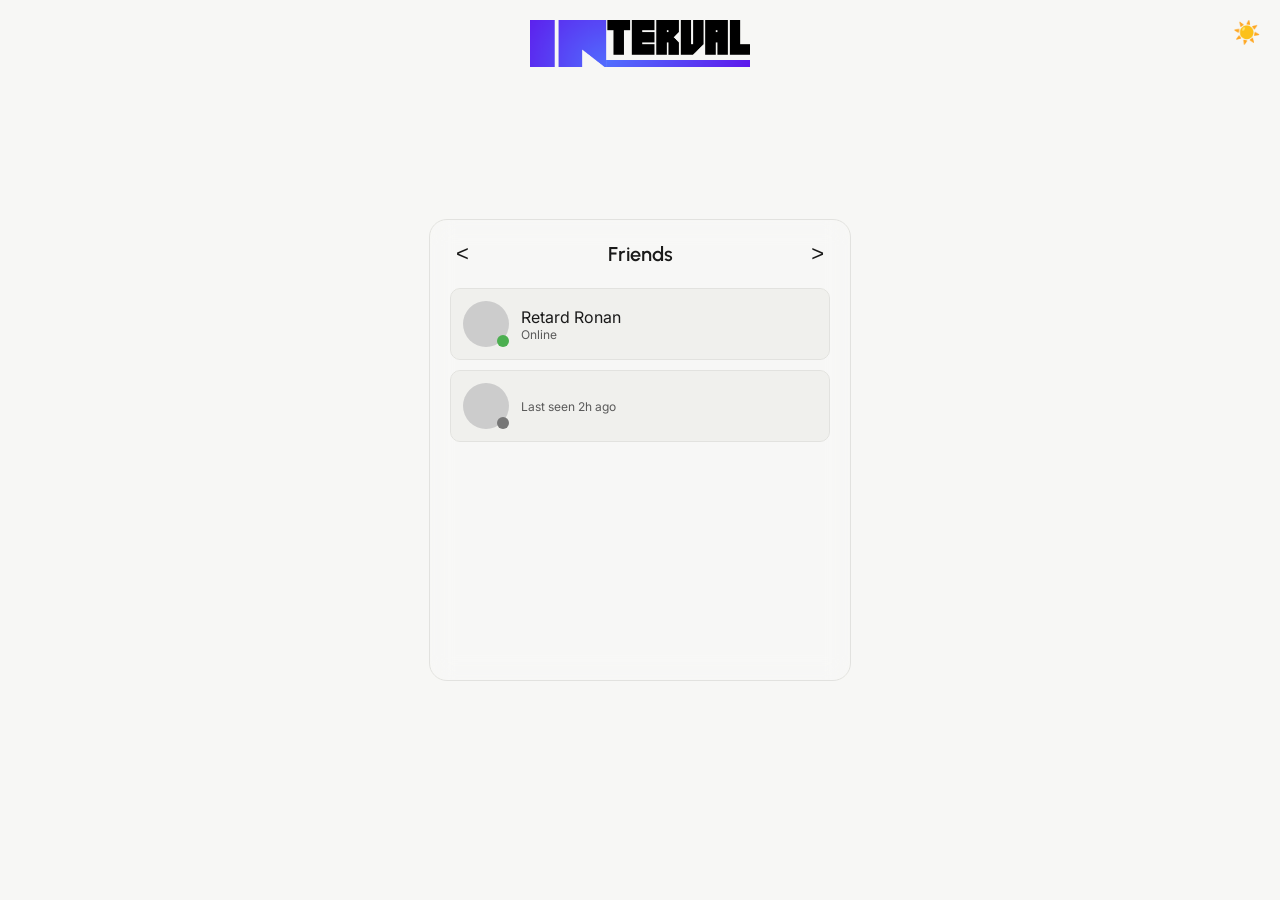
<file: index.html>
<!DOCTYPE html>
<html data-theme="light">
<head>
  <meta charset="UTF-8">
  <title>Interval - Home</title>

  <!-- styles -->
  <link rel="stylesheet" href="homestyle.css">

  <!-- UI script -->
  <script src="homescriptUI.js" defer></script>
</head>

<body>

<!-- splash screen -->
<div id="splash-screen">
  <img id="splash-logo" alt="Interval Logo">
</div>

<!-- background shapes -->
<div class="background-shapes"></div>

<!-- theme toggle -->
<button id="theme-toggle" class="theme-toggle">
  <span>☀️</span>
</button>

<!-- top logo -->
<div class="top-logo">
  <img id="home-logo" alt="Interval Logo">
</div>

<!-- main wrapper -->
<div class="center-wrapper">

  <!-- friends menu -->
  <div class="friends-menu">

      <!-- switcher -->
      <div class="switcher">
          <button id="prevBtn" class="arrow">&lt;</button>
          <div id="switchTitle">Friends</div>
          <button id="nextBtn" class="arrow">&gt;</button>
      </div>

      <!-- content panels -->
      <div class="content">

          <!-- friends panel -->
          <div class="panel" id="friendsPanel">

              <div class="friend">
                  <div class="pfp online"></div>
                  <div class="info">
                      <p class="name">Retard Ronan</p>
                      <p class="status">Online</p>
                  </div>
              </div>

              <div class="friend">
                  <div class="pfp offline"></div>
                  <div class="info">
                      <p class="name"></p>
                      <p class="status">Last seen 2h ago</p>
                  </div>
              </div>
          </div>

          <!-- suggested panel -->
          <div class="panel hidden" id="suggestedPanel">

              <input type="text" placeholder="Search..." class="searchBox" style="margin-bottom: 15px;">

              <h3>Suggested Friends</h3>

              <div class="friend">
                  <div class="pfp"></div>
                  <div class="info">
                      <p class="name">Alex</p>
                      <p class="status">3 mutual friends</p>
                  </div>
                  <button class="add-btn">Add</button>
              </div>

          </div>

          <!-- requests panel -->
          <div class="panel hidden" id="requestsPanel">

              <h3>Incoming Requests</h3>

              <div class="friend">
                  <div class="pfp"></div>
                  <div class="info">
                      <p class="name">Chris</p>
                      <p class="status">Sent you a request</p>
                  </div>
                  <button class="accept">✓</button>
                  <button class="decline">✕</button>
              </div>

              <h3>Outgoing Requests</h3>

              <div class="friend">
                  <div class="pfp"></div>
                  <div class="info">
                      <p class="name">Morgan</p>
                      <p class="status">Pending...</p>
                  </div>
                  <button class="decline">Cancel</button>
              </div>

          </div>

      </div>
</file>
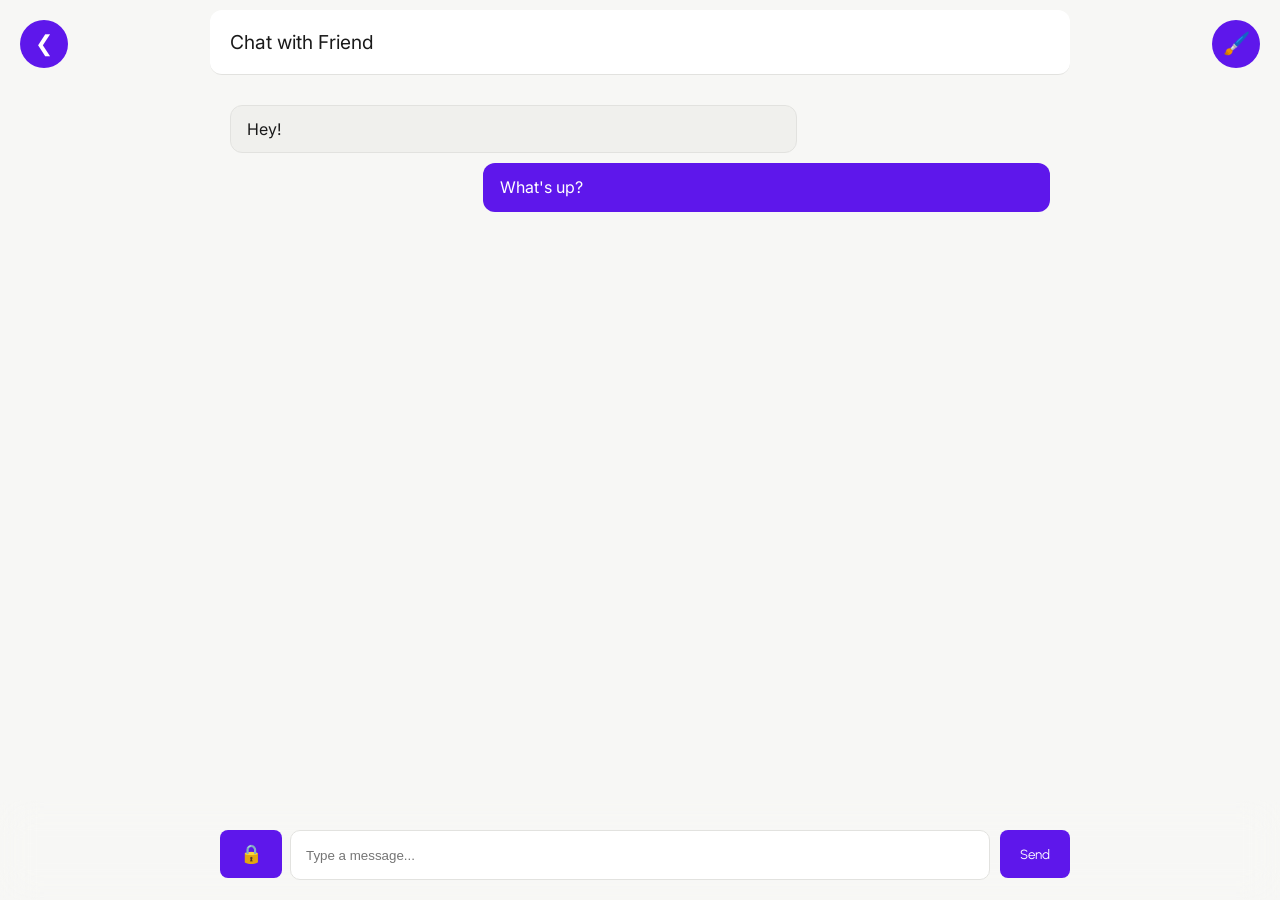
<file: chatroom.html>
<!DOCTYPE html>
<html data-theme="light">
<head>
  <meta charset="UTF-8">
  <title>Interval - Chat</title>

  <!-- external linkups -->
  <link rel="stylesheet" href="chatstyle.css">
  <script src="chatscript.js" defer></script>
</head>

<body>

<!-- PAINT BRUSH BUTTON -->
<button class="customize-toggle">🖌️</button>

<!-- FRIENDS CHEVRON BUTTON -->
<button class="friends-toggle">❮</button>

<!-- LEFT SIDEBAR -->
<div class="sidebar">
  <div class="friends-logo">
    <a href="home.html">
      <img id="friends-logo-img" src="logolight.png" alt="Interval Logo">
    </a>
  </div>

  <h2>Your Friends</h2>
  <div class="friend-item">Friend 1</div>
  <div class="friend-item">Friend 2</div>

  <h2>Common Rooms</h2>
  <div class="room-item">Room A</div>
  <div class="room-item">Room B</div>
</div>

<!-- CHAT AREA -->
<div class="chat-area">
  <div class="chat-header">Chat with Friend</div>

  <div class="messages" id="messages">
    <div class="message them">Hey!</div>
    <div class="message me">What's up?</div>
  </div>

  <!-- 🔐 PRIVACY OVERLAY -->
  <div class="privacy-overlay" id="privacyOverlay"></div>

  <!-- ⭐ CHAT TOOLS: WORD BANK + QUICK WORDS BAR -->
  <div class="chat-tools">
    <!-- Word bank toggle (ᐱ) -->
    <button class="wordbank-toggle" id="wordbankToggle" aria-label="Toggle word bank">
      ᐱ
    </button>

    <!-- Quick words bar (always visible) -->
    <div class="quick-words-bar" id="quickWordsBar">
      <!-- Initial favourites (JS can later manage this) -->
      <button class="quick-word">idk</button>
      <button class="quick-word">u</button>
      <button class="quick-word">ur</button>
      <button class="quick-word">wtf</button>
      <button class="quick-word">fr</button>
      <button class="quick-word">bro</button>
      <!-- Emoji favourites trigger -->
      <button class="quick-word emoji-trigger" id="emojiTrigger">😊</button>
    </div>

    <!-- Word bank / emoji bank menu (hidden by default, content swapped by JS) -->
    <div class="wordbank-menu" id="wordbankMenu">
  <div class="menu-item">Menu is working ✔</div>
  <div class="menu-item">Auto‑Blur (coming soon)</div>
  <div class="menu-item">Add Favourite Word</div>
  <div class="menu-item">Add Favourite Emoji</div>
</div>

  </div>

  <div class="input-bar">
  <!-- 🔐 PRIVACY TOGGLE BUTTON -->
  <button id="privacyToggle" class="privacy-btn">🔒</button>

  <input id="msgInput" placeholder="Type a message...">

  <!-- ✅ FIXED SEND BUTTON -->
  <button id="sendBtn">Send</button>
</div>

<div class="customize-panel">
  <h1>Customize Chat</h1>

  <h3>Themes</h3>
  <select id="themeSelect">
    <option value="light">Light</option>
    <option value="dark">Dark</option>
  </select>

  <h3>Asset Colour</h3>

  <div class="color-picker">
    <div class="color-preview" id="colorPreview"></div>
    <div class="color-panel" id="colorPanel">
      <input type="range" id="hueSlider" min="0" max="360">
      <div class="satbright" id="satBright"></div>
    </div>
  </div>

  <h3>Asset Colour From Wallpaper</h3>

  <button id="eyedropperButton" class="eyedropper-btn no-brand">
    Eyedrop An Asset Colour
  </button>

  <h3>Wallpapers</h3>
  <h4>Preset Wallpapers</h4>
  <div class="wallpaper-section">
    <div class="wallpaper-grid" id="wallpaperGrid">
      <!-- Solid & gradient options (unchanged) -->
      <div class="wallpaper-option" data-wall="solid-purple" style="background:#5e17eb;"></div>
      <div class="wallpaper-option" data-wall="solid-blue" style="background:#5170ff;"></div>
      <div class="wallpaper-option" data-wall="solid-black" style="background:#000;"></div>
      <div class="wallpaper-option" data-wall="solid-white" style="background:#fff; border:1px solid #ccc;"></div>
      <div class="wallpaper-option" data-wall="solid-grey" style="background:#888;"></div>
      <div class="wallpaper-option" data-wall="solid-red" style="background:#d8183c;"></div>
      <div class="wallpaper-option" data-wall="solid-orange" style="background:#ff7a00;"></div>
      <div class="wallpaper-option" data-wall="solid-cyan" style="background:#00eaff;"></div>
      <div class="wallpaper-option" data-wall="solid-green" style="background:#00c853;"></div>
      <div class="wallpaper-option" data-wall="solid-pink" style="background:#ff7eb3;"></div>
      <div class="wallpaper-option" data-wall="solid-gold" style="background:#ffcc00;"></div>

      <div class="wallpaper-option" data-wall="grad-purple-blue" style="background:linear-gradient(135deg,#5e17eb,#5170ff);"></div>
      <div class="wallpaper-option" data-wall="grad-blue-cyan" style="background:linear-gradient(135deg,#5170ff,#00eaff);"></div>
      <div class="wallpaper-option" data-wall="grad-pink-purple" style="background:linear-gradient(135deg,#ff7eb3,#5e17eb);"></div>
      <div class="wallpaper-option" data-wall="grad-sunset" style="background:linear-gradient(135deg,#ff9a3c,#ff5470,#d100d1);"></div>
      <div class="wallpaper-option" data-wall="grad-ocean" style="background:linear-gradient(135deg,#0061ff,#60efff);"></div>
      <div class="wallpaper-option" data-wall="grad-forest" style="background:linear-gradient(135deg,#0f9b0f,#000000);"></div>
      <div class="wallpaper-option" data-wall="grad-candy" style="background:linear-gradient(135deg,#ff9a9e,#fad0c4);"></div>
      <div class="wallpaper-option" data-wall="grad-fire" style="background:linear-gradient(135deg,#ff4e00,#ec9f05);"></div>
      <div class="wallpaper-option" data-wall="grad-midnight" style="background:linear-gradient(135deg,#232526,#414345);"></div>
      <div class="wallpaper-option" data-wall="grad-neon" style="background:linear-gradient(135deg,#00f5ff,#5e17eb);"></div>
    </div>
  </div>

  <h3>Upload Wallpaper</h3>
  <div class="image-upload-section">
    <label class="upload-label" for="wallpaperUpload">Upload Wallpaper</label>
    <input type="file" id="wallpaperUpload" accept="image/*">
  </div>

  <h4>Background shapes</h4>
  <select id="toggleShapes">
    <option value="true">On</option>
    <option value="false">Off</option>
  </select>

  <h4>Font Settings</h4>
  <h4>Fonts</h4>
  <select id="fontFamily">
    <option value="system-ui, sans-serif">System Default</option>
    <option value="Segoe UI">Segoe UI</option>
    <option value="-apple-system, BlinkMacSystemFont">San Francisco (Apple)</option>
    <option value="'Helvetica Neue'">Helvetica Neue</option>
    <option value="Arial">Arial</option>
    <option value="Inter">Inter</option>
    <option value="Roboto">Roboto</option>
    <option value="'Open Sans'">Open Sans</option>
    <option value="Lato">Lato</option>
    <option value="'Noto Sans'">Noto Sans</option>
    <option value="'Source Sans Pro'">Source Sans Pro</option>
    <option value="'Work Sans'">Work Sans</option>
    <option value="'IBM Plex Sans'">IBM Plex Sans</option>
    <option value="Nunito">Nunito</option>
    <option value="Quicksand">Quicksand</option>
    <option value="Rubik">Rubik</option>
    <option value="Poppins">Poppins</option>
    <option value="Mulish">Mulish</option>
    <option value="Montserrat">Montserrat</option>
    <option value="Ubuntu">Ubuntu</option>
    <option value="Manrope">Manrope</option>
    <option value="'Titillium Web'">Titillium Web</option>
    <option value="'Comic Sans MS', 'Comic Sans', cursive">Comic Sans</option>
  </select>

  <h4>Font Size</h4>
  <input type="range" id="fontSize" min="12" max="26" value="16">

  <h4>Reset Settings</h4>

  <button id="resetDefaults" style="
    width: 100%;
    padding: 10px;
    margin-top: 10px;
    background: #d8183c;
    color: white;
    border: none;
    border-radius: 8px;
    cursor: pointer;
  ">
    Reset to Default
  </button>
</div>

<div class="background-shapes"></div>
<div class="page-bottom-blur"></div>

<div id="eyedropperOverlay" style="
  position: fixed;
  top: 0; left: 0;
  width: 100vw; height: 100vh;
  display: none;
  cursor: crosshair;
  z-index: 999999;">
</div>

</body>
</html>
</file>
<file: homestyle.css>
/* =========================================================
   INTERVAL BRAND FONT IMPORTS
========================================================= */
@import url('https://fonts.googleapis.com/css2?family=Urbanist:wght@400;500;600;700;800;900&family=Inter:wght@300;400;500;600&display=swap');


/* =========================================================
   THEME VARIABLES
========================================================= */
:root {
  --bg: #F7F7F5;
  --surface: #FFFFFF;
  --surface-alt: #F0F0ED;

  --text-primary: #1A1A1A;
  --text-secondary: #5A5A5A;

  --accent: #5e17eb;
  --accent-hover: #5170ff;

  --border: #E2E2DF;

  --font-heading: 'Urbanist', system-ui, sans-serif;
  --font-body: 'Inter', system-ui, sans-serif;
}

[data-theme="dark"] {
  --bg: #0f1115;
  --surface: #1A1D22;
  --surface-alt: #16181C;

  --text-primary: #F2F2F2;
  --text-secondary: #A8A8A8;

  --accent: rgb(94, 23, 235);
  --accent-hover: #6495ED;

  --border: #2A2D33;
}

/* =========================================================
   GLOBAL PAGE LAYOUT
========================================================= */
body {
    margin: 0;
    padding: 0;
    background: var(--bg); /* FIXED: dark mode no longer white */
}


/* =========================================================
   CENTER WRAPPER
========================================================= */
.center-wrapper {
    width: 100vw;
    height: 100vh;
    display: flex;
    justify-content: center;
    align-items: center;
    background: transparent;
}


/* =========================================================
   FRIENDS MENU (MAIN PANEL)
========================================================= */
.friends-menu {
    width: 380px;
    height: 420px;
    background: var(--surface);
    border-radius: 14px;
    padding: 20px;
    color: var(--text-primary);
    display: flex;
    flex-direction: column;
    gap: 20px;
    font-family: var(--font-body);
    overflow: hidden;
    border: 1px solid var(--border);
}


/* =========================================================
   SWITCHER (Friends / Suggested / Requests)
========================================================= */
.switcher {
    display: flex;
    align-items: center;
    justify-content: space-between;
    font-size: 20px;
    font-weight: 600;
    font-family: var(--font-heading);
    color: var(--text-primary);
}

.arrow {
    background: none;
    border: none;
    color: var(--text-primary);
    font-size: 22px;
    cursor: pointer;
    transition: transform 0.15s ease, color 0.15s ease;
}

.arrow:hover {
    color: var(--accent);
}

.arrow:active {
    transform: scale(0.8);
}

#switchTitle {
    flex: 1;
    text-align: center;
}


/* =========================================================
   CONTENT AREA + PANELS
========================================================= */
.content {
    flex: 1;
    overflow-y: auto;
    position: relative;
}

.panel {
    animation: fadeIn 0.25s ease, slideUp 0.25s ease;
}

.hidden {
    display: none;
}


/* =========================================================
   FRIEND ROWS
========================================================= */
.friend {
    display: flex;
    align-items: center;
    background: var(--surface-alt);
    padding: 12px;
    border-radius: 10px;
    margin-bottom: 10px;
    gap: 12px;
    border: 1px solid var(--border);
}

.pfp {
    width: 46px;
    height: 46px;
    border-radius: 50%;
    background: #ccc;
    position: relative;
}

.online::after {
    content: "";
    width: 12px;
    height: 12px;
    background: #4caf50;
    border-radius: 50%;
    position: absolute;
    bottom: 0;
    right: 0;
}

.offline::after {
    content: "";
    width: 12px;
    height: 12px;
    background: #777;
    border-radius: 50%;
    position: absolute;
    bottom: 0;
    right: 0;
}

.info .name {
    font-size: 16px;
    margin: 0;
    color: var(--text-primary);
}

.info .status {
    font-size: 12px;
    color: var(--text-secondary);
    margin: 0;
}


/* =========================================================
   BUTTONS
========================================================= */
.add-btn, .accept, .decline {
    padding: 6px 10px;
    border: none;
    border-radius: 6px;
    cursor: pointer;
    font-family: var(--font-body);
}

.add-btn {
    background: var(--accent);
    color: white;
}

.add-btn:hover {
    background: var(--accent-hover);
}

.accept {
    background: #4caf50;
    color: white;
}

.decline {
    background: #d9534f;
    color: white;
}


/* =========================================================
   SEARCH BOX
========================================================= */
.searchBox {
    width: 100%;
    padding: 10px;
    border-radius: 8px;
    border: 1px solid var(--border);
    outline: none;
    background: var(--surface);
    color: var(--text-primary);
}


/* =========================================================
   THEME TOGGLE BUTTON
========================================================= */
.theme-toggle {
    position: absolute;
    top: 20px;
    right: 20px;

    background: none;
    border: none;
    outline: none;

    padding: 0;
    margin: 0;

    font-size: 22px;
    cursor: pointer;
    color: var(--text-primary);

    transition: color 0.2s ease, transform 0.15s ease;
}

.theme-toggle:hover {
    color: var(--accent);
}

.theme-toggle:active {
    transform: scale(0.85);
}


/* =========================================================
   ANIMATIONS
========================================================= */
@keyframes fadeIn {
    from { opacity: 0 }
    to { opacity: 1 }
}

@keyframes slideUp {
    from { transform: translateY(10px) }
    to { transform: translateY(0) }
}


/* =========================================================
   FALLING SHAPES BACKGROUND (MATCHES CHAT PAGE)
========================================================= */
.background-shapes {
  position: fixed;
  top: 0;
  left: 0;
  width: 100%;
  height: 100%;
  overflow: hidden;
  z-index: -1;
  pointer-events: none;
  background: transparent; /* FIXED */
}

.shape {
  position: absolute;
  top: -10vh;
  width: 40px;
  height: 40px;
  background: var(--accent);
  opacity: 0.25;
  border-radius: 8px;
  animation: fall var(--duration, 10s) linear infinite;
}

@keyframes fall {
  0% { transform: translateY(-10vh) rotate(0deg); }
  100% { transform: translateY(110vh) rotate(360deg); }
}

/* =========================================================
   SPLASH SCREEN
========================================================= */
#splash-screen {
  position: fixed;
  inset: 0;
  background: var(--bg);
  display: flex;
  justify-content: center;
  align-items: center;
  z-index: 999999;
  opacity: 1;
  pointer-events: none;
  animation: splashFadeOut 0.6s ease forwards;
  animation-delay: 1.2s; /* how long splash stays visible */
}

#splash-logo {
  width: 300px;
  height: auto;
  opacity: 0;
  animation: splashLogoFade 0.6s ease forwards,
             splashPulse 1.2s ease-in-out infinite;
}

/* Logo fade-in */
@keyframes splashLogoFade {
  from { opacity: 0; transform: scale(0.85); }
  to   { opacity: 1; transform: scale(1); }
}

/* Glow pulse */
@keyframes splashPulse {
  0%   { filter: drop-shadow(0 0 0px var(--accent)); }
  50%  { filter: drop-shadow(0 0 18px var(--accent)); }
  100% { filter: drop-shadow(0 0 0px var(--accent)); }
}

/* Fade-out of whole splash */
@keyframes splashFadeOut {
  to { opacity: 0; visibility: hidden; }
}

/*===========================================================
TOP OF HOME PAGE LOGO (NOT SPLAH)
=============================================================*/

.top-logo {
  position: absolute;
  top: 20px;
  left: 50%;
  transform: translateX(-50%);
  z-index: 10;
}

#home-logo {
  width: 220px;
  height: auto;
  user-select: none;
  pointer-events: none;
}

#home-logo {
  opacity: 0;
  animation: fadeIn 0.4s ease forwards;
}

@keyframes fadeIn {
  to { opacity: 1; }
}

/* Base friends menu styling */
.friends-menu {
  background: rgba(255, 255, 255, 0.1);
  backdrop-filter: blur(12px);
  border-radius: 18px;
  padding: 20px;

  /* animated glow + colour pulse */
  animation: brandPulse 4s ease-in-out infinite;
}

/* Glow that pulses AND shifts between brand blue and brand purple */
@keyframes brandPulse {
  0% {
    /* Outer glow (blue) + Inner glow (blue) */
    box-shadow:
      0 0 18px rgba(81, 112, 255, 0.45),   /* outer blue */
      inset 0 0 12px rgba(81, 112, 255, 0.25); /* inner blue */
  }

  50% {
    /* Outer glow (purple) + Inner glow (purple) */
    box-shadow:
      0 0 26px rgba(94, 23, 235, 0.55),    /* outer purple */
      inset 0 0 16px rgba(94, 23, 235, 0.35); /* inner purple */
  }

  100% {
    /* Back to blue */
    box-shadow:
      0 0 18px rgba(81, 112, 255, 0.45),
      inset 0 0 12px rgba(81, 112, 255, 0.25);
  }
}
</file>
<file: chatstyle.css>
/* =========================================================
   IMPORTS — INTERVAL BRAND TYPEOGRAPHY 
========================================================= */
@import url('https://fonts.googleapis.com/css2?family=Urbanist:wght@400;500;600;700;800;900&family=Inter:wght@300;400;500;600&display=swap');

/* =========================================================
   IMPORTS - CHAT CUSTIMIZATION 
========================================================= */
@import url('https://fonts.googleapis.com/css2?family=Inter:wght@300;400;500;600&family=Roboto:wght@300;400;500;700&family=Open+Sans:wght@300;400;600;700&family=Lato:wght@300;400;700&family=Noto+Sans:wght@300;400;600;700&family=Source+Sans+Pro:wght@300;400;600;700&family=Work+Sans:wght@300;400;500;600&family=IBM+Plex+Sans:wght@300;400;500;600&family=Nunito:wght@300;400;600;700&family=Quicksand:wght@300;400;600;700&family=Rubik:wght@300;400;500;600&family=Poppins:wght@300;400;500;600&family=Mulish:wght@300;400;500;600&family=Montserrat:wght@300;400;500;600&family=Ubuntu:wght@300;400;500;700&family=Manrope:wght@300;400;500;600&family=Titillium+Web:wght@300;400;600;700&display=swap');

/* =========================================================
   THEME VARIABLES
========================================================= */

:root {
  --bg: #F7F7F5;
  --surface: #FFFFFF;
  --surface-alt: #F0F0ED;

  --text-primary: #1A1A1A;
  --text-secondary: #5A5A5A;

  --accent: #5e17eb;
  --accent-hover: #5170ff;

  --border: #E2E2DF;

  --bubble-me: var(--accent);
  --bubble-them: var(--surface-alt);

  --bubble-radius: 12px;
  --bubble-padding: 12px 16px;
  --bubble-max-width: 65%;

  --input-bg: var(--surface);
  --input-radius: 10px;
  --input-height: 48px;

  --sidebar-width: 260px;
  --customize-width: 260px;

  /* Typography */
  --font-heading: 'Urbanist', system-ui, sans-serif;
  --font-body: 'Inter', system-ui, sans-serif;

  --brand-font: var(--font-heading);
  --chat-font: var(--font-body);

  --chat-font-size: 16px;
}

[data-theme="dark"] {
  --bg: #0f1115;
  --surface: #1A1D22;
  --surface-alt: #16181C;

  --text-primary: #F2F2F2;
  --text-secondary: #A8A8A8;

  --accent: rgb(94, 23, 235);
  --accent-hover: #6495ED;

  --border: #2A2D33;

  --bubble-me: var(--accent);
  --bubble-them: var(--surface-alt);

  --input-bg: var(--surface);
}

/* =========================================================
   TYPOGRAPHY SYSTEM — INTERVAL BRANDING
========================================================= */

/* Headings */
h1, h2, h3 {
  font-family: var(--font-heading);
  letter-spacing: -0.5px;
}

h1 {
  font-size: 2.4rem;
  font-weight: 900;
}

h2 {
  font-size: 1.8rem;
  font-weight: 800;
}

h3 {
  font-size: 1.4rem;
  font-weight: 700;
}

/* Small headings */
h4, h5, h6 {
  font-family: var(--font-body);
  font-weight: 600;
}

/* Paragraphs */
p {
  font-family: var(--font-body);
  font-weight: 400;
  line-height: 1.6;
  font-size: 1rem;
}

/* =========================================================
   BASE LAYOUT 
========================================================= */

body {
  margin: 0;
  background: var(--bg);
  color: var(--text-primary);
  font-family: var(--font-body);
  transition: background 0.25s ease, color 0.25s ease;

  background-attachment: fixed;
  background-repeat: no-repeat;
  background-size: cover;
  background-position: center;

  display: grid;
  grid-template-columns: 1fr;
  height: 100vh;

  overflow-x: hidden;
  position: relative;
  z-index: 1;
}

/* =========================================================
  SIDEBAR - COMMUNICATION 
========================================================= */

.sidebar {
  position: fixed;
  top: 0;
  left: -260px;
  width: var(--sidebar-width);
  height: 100vh;

  box-sizing: border-box;
  background: var(--surface);
  padding: 20px;
  border-right: 1px solid var(--border);

  overflow-y: auto;
  transition: left 0.3s ease;
  z-index: 9999;
}

.sidebar.active {
  left: 0;
}

.friend-item,
.room-item {
  background: var(--surface-alt);
  padding: 12px;
  border-radius: 10px;
  margin-bottom: 10px;
  border: 1px solid var(--border);
  cursor: pointer;
}

/* ============================================
   COMMUNICATION - Interval Logo
============================================ */

.friends-logo {
  width: 100%;
  padding: 12px 14px;
  display: flex;
  align-items: center;
}

.friends-logo img {
  width: 150px;
  height: auto;
  display: block;
  filter: none;
  transition: opacity 0.25s ease;
}

/* Light mode logo */
#friends-logo-img {
  content: url("logolight.png");
}

/* Dark mode logo */
[data-theme="dark"] #friends-logo-img {
  content: url("logodark.png");
}

/* =========================================================
   COMMUNICATION - TOGGLE BUTTON
========================================================= */

.friends-toggle {
  position: fixed;
  top: 20px;
  left: 20px;
  background: var(--accent);
  color: white;
  border: none;
  border-radius: 50%;
  width: 48px;
  height: 48px;
  font-size: 22px;
  cursor: pointer;
  display: flex;
  align-items: center;
  justify-content: center;
  transition: background 0.25s ease, opacity 0.25s ease, transform 0.2s ease, box-shadow 0.25s ease;
  z-index: 10000;
}

.friends-toggle:hover {
  opacity: 0.9;
}

.friends-toggle.hidden {
  opacity: 0 !important;
  pointer-events: none !important;
}

/* =========================================================
   SIDEPANEL - CUSTIMIZATION
========================================================= */

.customize-panel {
  position: fixed;
  top: 0;
  right: -260px;
  width: var(--customize-width);
  height: 100vh;

  box-sizing: border-box;
  background: var(--surface);
  padding: 20px;
  border-left: 1px solid var(--border);

  overflow-y: auto;
  transition: right 0.3s ease;
  z-index: 9999;
}

.customize-panel.active {
  right: 0;
}

.customize-panel input,
.customize-panel select {
  width: 100%;
  padding: 10px;
  background: var(--surface-alt);
  border: 1px solid var(--border);
  border-radius: 8px;
  color: var(--text-primary);
  margin-bottom: 12px;
}

/* =========================================================
  TOGGLE BUTTON -  CUSTOMIZE 
========================================================= */

.customize-toggle {
  position: fixed;
  top: 20px;
  right: 20px;
  background: var(--accent);
  color: white;
  border: none;
  border-radius: 50%;
  width: 48px;
  height: 48px;
  font-size: 22px;
  cursor: pointer;
  display: flex;
  align-items: center;
  justify-content: center;
  transition: background 0.25s ease, opacity 0.25s ease, transform 0.2s ease, box-shadow 0.25s ease;
  z-index: 10000;
}

.customize-toggle:hover {
  opacity: 0.9;
}

.customize-toggle.hidden {
  opacity: 0 !important;
  pointer-events: none !important;
}

/* =========================================================
   CHAT AREA 
========================================================= */

.chat-area {
  max-width: 900px;
  margin: 0 auto;
  width: 100%;
  padding: 0 20px;
  box-sizing: border-box;

  height: 100vh;
  display: flex;
  flex-direction: column;
}

.chat-header {
  background: var(--surface);
  padding: 20px;
  border-bottom: 1px solid var(--border);
  font-size: 1.2rem;
  color: var(--text-primary);
  border-radius: 12px;
  margin: 10px 0;
}

.messages {
  flex: 1;
  padding: 20px;
  overflow-y: auto;
}

/* Chat bubbles */

.message {
  max-width: var(--bubble-max-width);
  padding: var(--bubble-padding);
  border-radius: var(--bubble-radius);
  margin-bottom: 10px;
  line-height: 1.4;
  border: 1px solid var(--border);
  font-family: var(--chat-font);
  font-size: var(--chat-font-size);
}

.me {
  background: var(--bubble-me);
  color: white;
  margin-left: auto;
  border-color: transparent;
}

.them {
  background: var(--bubble-them);
  color: var(--text-primary);
}

.chat-input-wrapper {
  z-index: 9998;
}

@keyframes typewriter {
  from { max-width: 0 }
  to { max-width: 100% }
}

.typing-animate {
  display: inline-block;
  overflow: hidden;
  white-space: nowrap;
  max-width: 0; /* start collapsed */
  animation: typewriter 0.45s steps(30) forwards;
}

/* After animation ends, allow wrapping */
.typing-animate.done {
  white-space: normal;
  overflow: visible;
  overflow-wrap: break-word;
  word-break: break-word;
}

/* Ensure bubble-inner also wraps long words */
.bubble-inner {
  overflow-wrap: break-word;
  word-break: break-word;
}

/* =========================================================
   MESSAGE BAR
========================================================= */

.input-bar {
  display: flex;
  padding: 0;
  margin: 20px 0;
}

.input-bar input {
  flex: 1;
  height: var(--input-height);
  border-radius: var(--input-radius);
  border: 1px solid var(--border);
  background: var(--surface);
  color: var(--text-primary);
  padding: 0 15px;
}

.input-bar button {
  margin-left: 10px;
  padding: 0 20px;
  height: var(--input-height);
  border-radius: 8px;
  background: var(--accent);
  color: white;
  border: none;
  font-family: var(--brand-font);
}

/* =========================================================
   COLOR PICKER - CUST
========================================================= */

.color-picker {
  position: relative;
  width: 100%;
  margin-bottom: 12px;
}

.color-preview {
  width: 40px;
  height: 40px;
  border-radius: 8px;
  background: var(--accent);
  border: 1px solid var(--border);
  cursor: pointer;
}

.color-panel {
  position: absolute;
  top: 0;
  left: 0px;
  width: 260px;
  padding: 14px;
  background: var(--surface);
  border: 1px solid var(--border);
  border-radius: 10px;
  opacity: 0;
  pointer-events: none;
  transform: translateX(60px);
  transition: opacity 0.25s ease, transform 0.25s ease;
  z-index: 999999;
  box-shadow: 0 4px 20px rgba(0,0,0,0.25);
}

.color-panel.active {
  opacity: 1;
  pointer-events: auto;
  transform: translateX(0);
}

#hueSlider {
  width: 200px;
  height: 10px;
  margin: 0 auto 12px auto;
  appearance: none;
  border-radius: 5px;
  background: linear-gradient(to right, red, yellow, lime, cyan, blue, magenta, red);
  cursor: pointer;
}

.satbright {
  width: 200px;
  height: 140px;
  margin: 0 auto;
  border-radius: 8px;
  cursor: crosshair;
  background: linear-gradient(to right, #fff, rgba(255,255,255,0)),
              linear-gradient(to top, #000, rgba(0,0,0,0));
}

/* =========================================================
   WALLPAPER GRID - CUST
========================================================= */

.wallpaper-grid {
  display: grid;
  grid-template-columns: repeat(4, 1fr);
  gap: 10px;
  margin-bottom: 15px;
  opacity: 1;
  transition: opacity 0.25s ease;
}

.wallpaper-option {
  width: 100%;
  height: 50px;
  border-radius: 8px;
  cursor: pointer;
  border: 2px solid transparent;
  transition: transform 0.2s ease, border 0.2s ease;
}

.wallpaper-option:hover {
  transform: scale(1.05);
  border-color: var(--accent);
}

.wallpaper-option.selected {
  border-color: var(--accent);
  transform: scale(1.08);
}

/* =========================================================
   UPLOAD SECTION - CUST
========================================================= */

.image-upload-section {
  display: flex;
  flex-direction: column;
  gap: 6px;
  margin: 10px 0;
}

.upload-label {
  background: var(--accent);
  color: white;
  padding: 10px 14px;
  border-radius: 8px;
  text-align: center;
  cursor: pointer;
  font-weight: 500;
  transition: background 0.25s ease, transform 0.2s ease, box-shadow 0.25s ease;
}

#wallpaperUpload {
  display: none;
}

/* =========================================================
   SECTION LABELS - CUST
========================================================= */

.customize-panel label {
  display: block;
  margin-top: 18px;
  margin-bottom: 8px;
  font-weight: 500;
}

/* =========================================================
   FULL PAGE BUTTON STYLE
========================================================= */

button,
.upload-label,
.friends-toggle,
.customize-toggle,
.input-bar button {
  transition: background 0.25s ease, transform 0.2s ease, box-shadow 0.25s ease;
}

button:hover:not(#resetDefaults),
.upload-label:hover:not(#resetDefaults),
.friends-toggle:hover:not(#resetDefaults),
.customize-toggle:hover:not(#resetDefaults),
.input-bar button:hover:not(#resetDefaults) {
  transform: scale(1.03);
  box-shadow: 0 0 12px rgba(81, 112, 255, 0.55);
}

body:not(.custom-accent) button:hover:not(#resetDefaults),
body:not(.custom-accent) .upload-label:hover:not(#resetDefaults),
body:not(.custom-accent) .friends-toggle:hover:not(#resetDefaults),
body:not(.custom-accent) .customize-toggle:hover:not(#resetDefaults),
body:not(.custom-accent) .input-bar button:hover:not(#resetDefaults) {
  background: var(--accent-hover);
}

/* =========================================================
   RESET BUTTON - CUST
========================================================= */

#resetDefaults:hover {
  background: #ff4d5a !important;
  box-shadow: 0 0 12px rgba(216, 24, 60, 0.55) !important;
  transform: scale(1.03) !important;
}

/* =========================================================
   GLOBAL BOTTOM BLUR LAYER (behind chat bar + UI)
========================================================= */

.page-bottom-blur {
  position: fixed;
  bottom: 0;
  left: 0;
  width: 100%;
  height: 100px;

  backdrop-filter: blur(18px);
  -webkit-backdrop-filter: blur(18px);

  pointer-events: none;
  z-index: 998;
}

[data-theme="dark"] .page-bottom-blur {
  backdrop-filter: blur(8px);
  -webkit-backdrop-filter: blur(8px);
}

/* =========================================================
   BACKGROUND SHAPES - CUST
========================================================= */

.background-shapes {
  position: fixed;
  top: 0;
  left: 0;
  width: 100%;
  height: 100%;
  overflow: hidden;
  z-index: -1;
  pointer-events: none;
}

.shape {
  position: absolute;
  top: -10vh;
  width: 40px;
  height: 40px;
  background: var(--accent);
  opacity: 0.25;
  border-radius: 8px;
  animation: fall var(--duration, 10s) linear infinite;
}

@keyframes fall {
  0% { transform: translateY(-10vh) rotate(0deg); }
  100% { transform: translateY(110vh) rotate(360deg); }
}

/* =========================================================
   OVERRIDE: INPUT BAR ABOVE BLUR
========================================================= */

.input-bar {
  position: relative;
  z-index: 999;
}

/* Eyedropper button matches asset colour */
.accent-button {
  background: var(--accent);
  color: white;
  border: none;
  padding: 10px 14px;
  border-radius: 8px;
  font-weight: 500;
  cursor: pointer;
  transition: background 0.25s ease, transform 0.2s ease, box-shadow 0.25s ease;
}

/* Hover = blue highlight + glow */
body:not(.custom-accent) .accent-button:hover {
  background: var(--accent-hover);
  transform: scale(1.03);
  box-shadow: 0 0 12px rgba(81, 112, 255, 0.55);
}

/* If user has custom accent, hover still uses accent-hover */
body.custom-accent .accent-button:hover {
  background: var(--accent-hover);
  transform: scale(1.03);
  box-shadow: 0 0 12px rgba
}

  /* =========================================================
   EYEDROPPER BUTTON — MATCH INTERVAL BUTTON STYLE
========================================================= */

#eyedropperButton {
  background: var(--accent) !important;      /* purple by default */
  color: white !important;
  border: none !important;
  padding: 10px 14px !important;
  border-radius: 8px !important;             /* same as other buttons */
  font-weight: 500 !important;
  cursor: pointer;
  transition: background 0.25s ease, transform 0.2s ease, box-shadow 0.25s ease;
}

#eyedropperButton:hover {
  background: var(--accent-hover) !important; /* blue hover like other buttons */
  transform: scale(1.03);
  box-shadow: 0 0 12px rgba(81, 112, 255, 0.55);
}

/*====================================================================
    PRIVACY BLUR MESSAGES ALL
=====================================================================*/

.privacy-overlay {
  position: absolute;
  inset: 0;
  backdrop-filter: blur(12px);
  background: rgba(0, 0, 0, 0.2);
  pointer-events: none;
  opacity: 0;
  transition: opacity 0.25s ease;
}

.privacy-overlay.active {
  opacity: 1;
}

.privacy-btn {
  margin-right: 8px;   /* adds spacing between button and input */
  padding: 6px 10px;
  border: none;
  background: var(--surface-alt);
  border-radius: 6px;
  cursor: pointer;
  font-size: 18px;
}

/* =========================================================
   CHAT TOOLS — WORD BANK + QUICK WORDS BAR
========================================================= */

.chat-tools {
  display: flex;
  flex-direction: column;
  gap: 6px;
  margin: 10px 0 0 0;
  padding: 0 4px;
}

/* Toggle button (ᐱ) */
.wordbank-toggle {
  background: var(--surface-alt);
  color: var(--text-primary);
  border: 1px solid var(--border);
  border-radius: 8px;
  padding: 4px 10px;
  width: fit-content;
  cursor: pointer;
  font-size: 14px;
  transition: background 0.25s ease, transform 0.2s ease;
}

.wordbank-toggle:hover {
  background: var(--accent-hover);
  color: white;
  transform: scale(1.05);
}

/* Quick Words Bar */
.quick-words-bar {
  display: flex;
  gap: 8px;
  overflow-x: auto;
  padding-bottom: 4px;
}

.quick-word {
  background: var(--surface-alt);
  color: var(--text-primary);
  border: 1px solid var(--border);
  border-radius: 8px;
  padding: 6px 12px;
  cursor: pointer;
  white-space: nowrap;
  font-size: 14px;
  transition: background 0.25s ease, transform 0.2s ease, box-shadow 0.25s ease;
}

.quick-word:hover {
  background: var(--accent-hover);
  color: white;
  transform: scale(1.05);
  box-shadow: 0 0 10px rgba(81, 112, 255, 0.4);
}

/* Word Bank / Emoji Bank Menu */
.wordbank-menu {
  display: none; /* JS will toggle this */
  flex-direction: column;
  gap: 10px;
  background: var(--surface);
  border: 1px solid var(--border);
  border-radius: 10px;
  padding: 12px;
  margin-bottom: 6px;
  box-shadow: 0 4px 20px rgba(0,0,0,0.15);
  animation: fadeSlide 0.25s ease;
}

@keyframes fadeSlide {
  from { opacity: 0; transform: translateY(-6px); }
  to   { opacity: 1; transform: translateY(0); }
}

/* Add buttons inside the menu */
.wordbank-menu button {
  background: var(--accent);
  color: white;
  border: none;
  padding: 8px 12px;
  border-radius: 8px;
  cursor: pointer;
  font-weight: 500;
  transition: background 0.25s ease, transform 0.2s ease;
}

.wordbank-menu button:hover {
  background: var(--accent-hover);
  transform: scale(1.03);
}

/* Chips inside the menu */
.wordbank-menu .chip {
  display: inline-block;
  background: var(--surface-alt);
  color: var(--text-primary);
  border: 1px solid var(--border);
  border-radius: 8px;
  padding: 6px 12px;
  margin: 4px;
  cursor: pointer;
  transition: background 0.25s ease, transform 0.2s ease;
}

.wordbank-menu .chip:hover {
  background: var(--accent-hover);
  color: white;
  transform: scale(1.05);
}

/* =========================================================
   FIX: CHAT TOOLS ABOVE BOTTOM BLUR
========================================================= */

.chat-tools,
.wordbank-toggle {
  position: relative;
  z-index: 1001; /* higher than .page-bottom-blur (998) */
}

/* Hidden by default */
.chat-tools {
  opacity: 0;
  pointer-events: none;
  transition: opacity 0.25s ease;
}

/* Center the entire toolbar block */
.chat-tools {
  display: flex;
  flex-direction: column;
  align-items: center;   /* centers horizontally */
  justify-content: center;
  width: 100%;
}

/* Center the chevron toggle */
.wordbank-toggle {
  margin: 0 auto;
}

/* Center the quick words bar */
.quick-words-bar {
  justify-content: center;
  width: 100%;
}

.quick-words-bar {
  display: flex;
  gap: 8px;
  overflow-x: auto;
  overflow-y: hidden;
  white-space: nowrap;
  padding: 4px 0;
  width: 100%;
  scroll-behavior: smooth;
}

.quick-words-bar::-webkit-scrollbar {
  height: 6px;
}

.quick-words-bar::-webkit-scrollbar-thumb {
  background: var(--accent);
  border-radius: 10px;
}

/* Center items inside the menu */
.wordbank-menu {
  display: none;
  height: 0;
  padding: 0;
  margin: 0;
  border: none;
}

.wordbank-menu.open {
  display: flex;
  flex-direction: column;
  gap: 10px;
  background: var(--surface);
  border: 1px solid var(--border);
  border-radius: 10px;
  padding: 12px;
  margin-bottom: 6px;
  box-shadow: 0 4px 20px rgba(0,0,0,0.15);
  height: auto;
}

/* Visible when typing or menu open */
.chat-tools.active {
  opacity: 1;
  pointer-events: auto;
}

.wordbank-toggle {
  opacity: 1 !important;
  pointer-events: auto !important;
}

/* Hidden by default */
.wordbank-menu {
  display: none;
  opacity: 0;
  transform: translateY(6px);
  transition: opacity 0.25s ease, transform 0.25s ease;
}

/* Slide-up open state */
.wordbank-menu.open {
  display: flex;
  flex-direction: column;
  opacity: 1;
  transform: translateY(0);
}

.menu-item {
  padding: 8px 12px;
  width: 100%;
  text-align: center;
  background: var(--surface-alt);
  border-radius: 8px;
  margin-bottom: 6px;
  cursor: pointer;
  transition: background 0.2s ease;
}

.menu-item:hover {
  background: var(--accent-hover);
  color: white;
}

/* ============================================================
   CUSTOM SCROLLBAR — INTERVAL STYLE
============================================================ */

.messages::-webkit-scrollbar {
  width: 10px;              /* width of the bar */
}

.messages::-webkit-scrollbar-track {
  background: transparent;  /* track background */
}

.messages::-webkit-scrollbar-thumb {
  background: var(--accent);   /* the draggable part */
  border-radius: 10px;
  border: 2px solid transparent;
  background-clip: padding-box;
}

.messages::-webkit-scrollbar-thumb:hover {
  background: var(--accent-hover);
}
</file>
